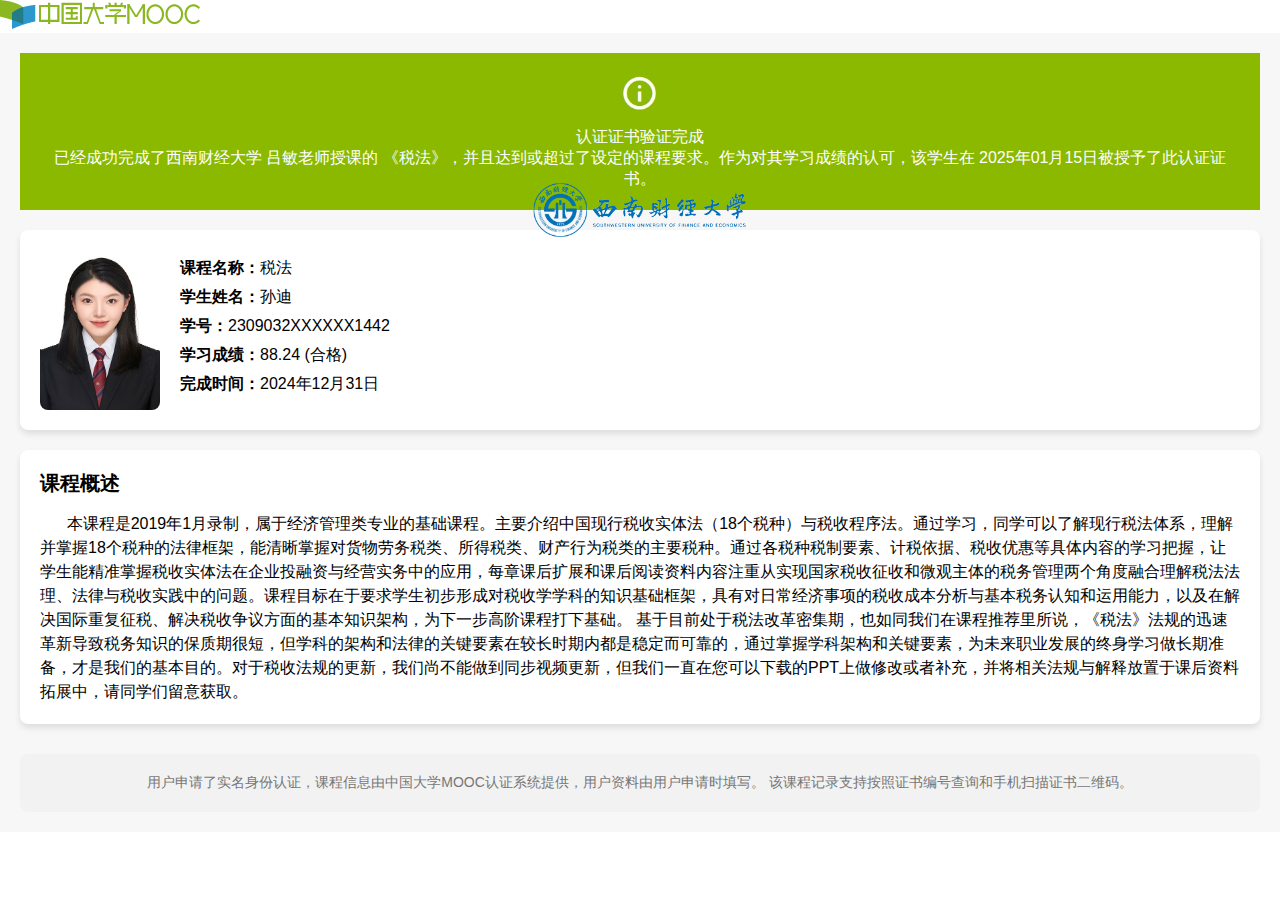
<file: index.html>
<!DOCTYPE html>
<html lang="zh">
<head>
    <meta charset="UTF-8">
    <meta name="viewport" content="width=device-width, initial-scale=1.0, maximum-scale=1.0, user-scalable=no">
    <title>认证证书验证结果 中国大学MOOC(慕课)</title>
    <link rel="stylesheet" href="styles.css">
    <!-- 设置 favicon -->
    <link rel="icon" href="modified_image.png" type="image/png">
</head>
<body>

    <div class="mainLogo">
        <img src="logo.png" alt="Logo">
    </div>
    <div class="container">
        <header>
            <div class="logo">
                <img src="icon1.png" alt="Logo">
            </div>
            <div class="info">
                <p>认证证书验证完成</p>
                <p>已经成功完成了西南财经大学 吕敏老师授课的 《税法》，并且达到或超过了设定的课程要求。作为对其学习成绩的认可，该学生在 2025年01月15日被授予了此认证证书。</p>
            </div>
        </header>
        
        <main>
            <section class="profile">
                <div class="uni"><img src="uni.png" alt=""></div>
                <div class="student-info">
                    <img src="student-photo.jpg" alt="Student Photo" class="student-photo">
                    <div class="details">
                        <p><strong>课程名称：</strong>税法</p>
                        <p><strong>学生姓名：</strong>孙迪</p>
                        <p><strong>学号：</strong>2309032XXXXXX1442</p>
                        <p><strong>学习成绩：</strong>88.24 (合格)</p>
                        <p><strong>完成时间：</strong>2024年12月31日</p>
                    </div>
                </div>
            </section>

            <section class="course-description">
                <h2>课程概述</h2>
                <p>&nbsp&nbsp&nbsp&nbsp&nbsp&nbsp本课程是2019年1月录制，属于经济管理类专业的基础课程。主要介绍中国现行税收实体法（18个税种）与税收程序法。通过学习，同学可以了解现行税法体系，理解并掌握18个税种的法律框架，能清晰掌握对货物劳务税类、所得税类、财产行为税类的主要税种。通过各税种税制要素、计税依据、税收优惠等具体内容的学习把握，让学生能精准掌握税收实体法在企业投融资与经营实务中的应用，每章课后扩展和课后阅读资料内容注重从实现国家税收征收和微观主体的税务管理两个角度融合理解税法法理、法律与税收实践中的问题。课程目标在于要求学生初步形成对税收学学科的知识基础框架，具有对日常经济事项的税收成本分析与基本税务认知和运用能力，以及在解决国际重复征税、解决税收争议方面的基本知识架构，为下一步高阶课程打下基础。
                基于目前处于税法改革密集期，也如同我们在课程推荐里所说，《税法》法规的迅速革新导致税务知识的保质期很短，但学科的架构和法律的关键要素在较长时期内都是稳定而可靠的，通过掌握学科架构和关键要素，为未来职业发展的终身学习做长期准备，才是我们的基本目的。对于税收法规的更新，我们尚不能做到同步视频更新，但我们一直在您可以下载的PPT上做修改或者补充，并将相关法规与解释放置于课后资料拓展中，请同学们留意获取。
                </p>
            </section>
        </main>

        <footer>
            <p>用户申请了实名身份认证，课程信息由中国大学MOOC认证系统提供，用户资料由用户申请时填写。
                该课程记录支持按照证书编号查询和手机扫描证书二维码。</p>
        </footer>
    </div>
</body>
</html>
</file>
<file: styles.css>
/* 基本重置 */
* {
    margin: 0;
    padding: 0;
    box-sizing: border-box;
}

/* 页面容器 */
.container {
    font-family: Arial, sans-serif;
    width: 100%;
    padding: 20px;
    background-color: #f7f7f7;
    overflow: hidden;
}

/* 页面头部 */
header {
    display: flex;
    flex-wrap: wrap; /* 允许换行 */
    justify-content: center; /* 居中 */
    align-items: center;
    background-color: rgb(138, 185, 0);
    color: white;
    padding: 20px;
}

header .logo img {
    height: 40px;
    margin-bottom: 10px;
}

header .info {
    text-align: center; /* 使文本居中 */
}

header .info h1 {
    font-size: 24px;
    margin-bottom: 5px;
}

header .info p {
    font-size: 16px;
}

/* .profile 部分 */
.profile {
    background-color: white;
    padding: 20px;
    margin-top: 20px;
    border-radius: 8px;
    box-shadow: 0 4px 6px rgba(0, 0, 0, 0.1);
    display: flex;
    flex-direction: column; /* 垂直排列 */
    align-items: center;
    position: relative;
}

/* 头像部分 */
.uni {
    display: flex;
    justify-content: center;
    position: absolute;
    top: -50px;
    left: 50%;
    transform: translateX(-50%);
    margin-bottom: 20px;
}

/* 个人信息区域 */
.profile .student-info {
    display: flex;
    justify-content: flex-start; /* 使子元素在一行内排列 */
    align-items: center;
    width: 100%;
    text-align: left;
    flex-wrap: wrap; /* 允许换行 */
}

.profile .student-info .student-photo {
    width: 120px;
    height: 160px;
    border-radius: 8px;
    margin-right: 20px; /* 使头像和基本信息有间距 */
}

.profile .student-info .details p {
    margin-bottom: 8px;
    font-size: 16px;
}

/* 课程描述区域 */
.course-description {
    background-color: white;
    padding: 20px;
    margin-top: 20px;
    border-radius: 8px;
    box-shadow: 0 4px 6px rgba(0, 0, 0, 0.1);
}

.course-description h2 {
    font-size: 20px;
    margin-bottom: 15px;
}

.course-description p {
    font-size: 16px;
    line-height: 1.5;
}

/* 页脚 */
footer {
    background-color: #f2f2f2;
    padding: 20px;
    text-align: center;
    font-size: 14px;
    color: #777;
    margin-top: 30px;
    border-radius: 8px;
}

/* 响应式设计：适应屏幕宽度小于768px */
@media (max-width: 768px) {
    /* 页面容器 */
    .container {
        padding: 10px;
    }

    /* 头部内容 */
    header {
        flex-direction: column;
        align-items: center;
        text-align: center;
    }

    header .logo img {
        height: 50px;
    }

    /* 个人信息区域 */
    .profile .student-info {
        flex-direction: row; /* 强制横向排列 */
        text-align: center;
    }

    .profile .student-info .student-photo {
        width: 100px;
        height: 130px;
    }

    .profile .student-info .details p {
        font-size: 14px;
    }

    /* 课程描述区域 */
    .course-description h2 {
        font-size: 18px;
    }

    .course-description p {
        font-size: 14px;
    }

    /* 页脚 */
    footer {
        font-size: 12px;
        padding: 15px;
    }
}

/* 响应式设计：适应小屏手机 */
@media (max-width: 480px) {
    header .info h1 {
        font-size: 20px;
    }

    header .info p {
        font-size: 14px;
    }

    .profile .student-info .student-photo {
        width: 90px;
        height: 120px;
    }

    .profile .student-info .details p {
        font-size: 12px;
    }

    .course-description h2 {
        font-size: 16px;
    }

    .course-description p {
        font-size: 12px;
    }

    footer {
        font-size: 10px;
        padding: 10px;
    }
}
</file>
